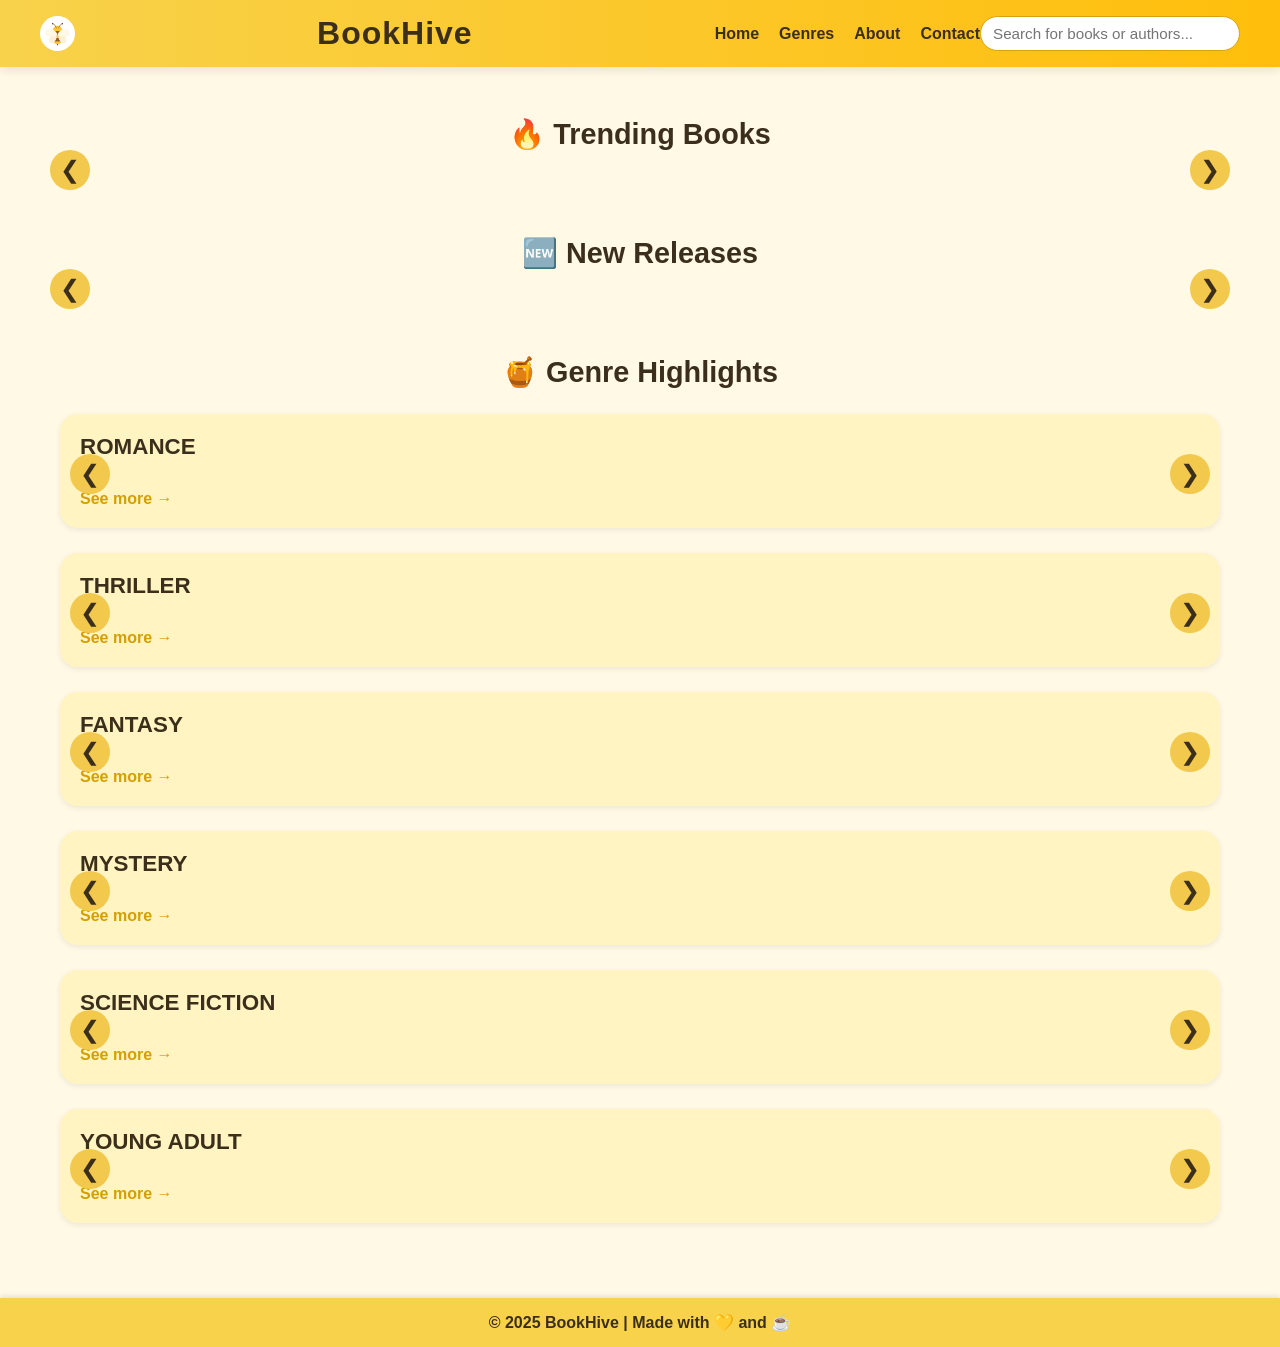
<file: index.html>
<!DOCTYPE html>
<html lang="en">

<head>
  <meta charset="UTF-8" />
  <meta name="viewport" content="width=device-width, initial-scale=1.0" />

  <title>BookHive | Find Your Next Favorite Book</title>

  <!-- Favicon -->
  <link rel="icon" href="HoneyBeeLogo.jpg" />

  <!-- Connect CSS -->
  <link rel="stylesheet" href="style.css">
</head>

<body>

  <!-- ================= HEADER ================= -->
  <header>
    <img src="HoneyBeeLogo.jpg" alt="BookHiveLogo" class="logo" />

    <h1>BookHive</h1>

    <nav>
      <a href="index.html">Home</a>
      <a href="#genreHighlights">Genres</a>
      <a href="#">About</a>
      <a href="#">Contact</a>
    </nav>

    <input
      type="text"
      id="searchBar"
      placeholder="Search for books or authors..."
    />
  </header>

  <!-- ================= TRENDING BOOKS ================= -->
  <section>
    <h2>🔥 Trending Books</h2>
    <div class="carousel-container">
      <button class="scroll-btn left">❮</button>
      <div class="book-container" id="trendingBooks"></div>
      <button class="scroll-btn right">❯</button>
    </div>
  </section>

  <!-- ================= NEW RELEASES ================= -->
  <section>
    <h2>🆕 New Releases</h2>
    <div class="carousel-container">
      <button class="scroll-btn left">❮</button>
      <div class="book-container" id="newReleases"></div>
      <button class="scroll-btn right">❯</button>
    </div>
  </section>

  <!-- ================= GENRE HIGHLIGHTS ================= -->
  <section id="genreHighlights">
    <h2>🍯 Genre Highlights</h2>
  </section>

  <!-- ================= FOOTER ================= -->
  <footer>
    <p>© 2025 BookHive | Made with 💛 and ☕</p>
  </footer>

  <!-- ================= SCRIPT ================= -->
  <script src="script.js"></script>

  <script>
    document.getElementById("searchBar")
      .addEventListener("keypress", (e) => {
        if (e.key === "Enter") {
          const query = e.target.value.trim();
          if (query) {
            localStorage.setItem("searchQuery", query);
            window.location.href =
              "genre.html?search=" + encodeURIComponent(query);
          }
        }
      });
  </script>

</body>
</html>
</file>
<file: style.css>
/* ===================== GLOBAL ===================== */
* {
  box-sizing: border-box;
  margin: 0;
  padding: 0;
  font-family: 'Poppins', sans-serif;
}

body {
  background: #fff9e6; /* warm honey yellow */
  color: #3b2f1c;
  min-height: 100vh;
}

/* ===================== HEADER ===================== */
header {
  background: linear-gradient(90deg, #f8d24b, #ffbe0b);
  color: #3b2f1c;
  display: flex;
  align-items: center;
  justify-content: space-between;
  flex-wrap: wrap;
  padding: 15px 40px;
  box-shadow: 0 3px 10px rgba(0, 0, 0, 0.1);
  position: sticky;
  top: 0;
  z-index: 100;
}

header .logo {
  width: 35px;
  height: 35px;
  border-radius: 50%;
  object-fit: cover;
}

header h1 {
  flex: 1;
  text-align: center;
  font-size: 2rem;
  letter-spacing: 1px;
  color: #3b2f1c;
}

nav {
  display: flex;
  gap: 20px;
}

nav a {
  color: #3b2f1c;
  text-decoration: none;
  font-weight: 600;
  transition: color 0.3s ease;
}

nav a:hover {
  color: #8a6f00;
}

/* Search Bar */
#searchBar {
  width: 260px;
  padding: 8px 12px;
  border-radius: 25px;
  border: 1.5px solid #d8a30a;
  font-size: 0.95rem;
  outline: none;
  transition: 0.3s;
}

#searchBar:focus {
  border-color: #ffce00;
  box-shadow: 0 0 5px #ffdd55;
}

/* ===================== SECTIONS ===================== */
section {
  margin: 40px auto;
  padding: 10px 20px;
  max-width: 1200px;
}

h2 {
  color: #3b2f1c;
  text-align: center;
  margin-bottom: 15px;
  font-size: 1.8rem;
}

/* ===================== BOOK CARDS ===================== */
.book-container {
  display: flex;
  gap: 20px;
  overflow-x: auto;
  scroll-behavior: smooth;
  padding-bottom: 10px;
}

.book-container::-webkit-scrollbar {
  height: 8px;
}

.book-container::-webkit-scrollbar-thumb {
  background: #f2c94c;
  border-radius: 10px;
}

.book-card {
  background-color: #fff8e7;
  border: 2px solid #f2c94c;
  border-radius: 15px;
  width: 180px;
  flex: 0 0 auto;
  text-align: center;
  box-shadow: 0 2px 5px rgba(0, 0, 0, 0.1);
  transition: transform 0.25s ease, box-shadow 0.25s ease;
  cursor: pointer;
}

.book-card:hover {
  transform: translateY(-6px);
  box-shadow: 0 4px 12px rgba(0, 0, 0, 0.15);
}

.book-card img {
  width: 100%;
  height: 250px;
  object-fit: cover;
  border-radius: 12px 12px 0 0;
}

.book-card h3 {
  font-size: 1rem;
  margin: 8px 0 4px;
  color: #3b2f1c;
}

.book-card p {
  font-size: 0.9rem;
  color: #5b4a1f;
}

/* Smaller cards in highlights */
.small-grid .book-card {
  width: 150px;
}

/* ===================== CAROUSEL BUTTONS ===================== */
.carousel-container {
  position: relative;
  display: flex;
  align-items: center;
}

.scroll-btn {
  position: absolute;
  top: 40%;
  transform: translateY(-50%);
  background-color: #f2c94c;
  color: #3b2f1c;
  border: none;
  border-radius: 50%;
  width: 40px;
  height: 40px;
  font-size: 1.5rem;
  cursor: pointer;
  z-index: 10;
  transition: background-color 0.3s, box-shadow 0.3s;
}

.scroll-btn.left {
  left: -10px;
}

.scroll-btn.right {
  right: -10px;
}

.scroll-btn:hover {
  background-color: #ffde59;
  box-shadow: 0 0 10px rgba(255, 200, 0, 0.6);
}

/* ===================== GENRE HIGHLIGHTS ===================== */
.genre-highlight {
  background-color: #fff4c2;
  border-radius: 18px;
  padding: 20px;
  margin: 25px 0;
  box-shadow: 0 2px 6px rgba(0, 0, 0, 0.08);
}

.genre-highlight h3 {
  color: #3b2f1c;
  font-size: 1.4rem;
  margin-bottom: 10px;
  text-align: left;
}

.see-more {
  display: inline-block;
  margin-top: 10px;
  color: #d49f00;
  font-weight: bold;
  text-decoration: none;
  transition: color 0.3s;
}

.see-more:hover {
  color: #ffb400;
}

/* ===================== GENRE PAGE ===================== */
#genreTitle {
  text-align: center;
  font-size: 2rem;
  color: #3b2f1c;
  margin: 15px 0;
}

#sortSelect {
  display: block;
  margin: 10px auto 20px;
  padding: 6px 10px;
  border-radius: 6px;
  border: 1.5px solid #d4a017;
  background: #fffdf5;
  cursor: pointer;
}

/* ===================== BOOK DETAILS PAGE ===================== */
.book-details {
  display: flex;
  flex-wrap: wrap;
  justify-content: center;
  gap: 40px;
  padding: 40px;
  align-items: flex-start;
}

.book-details img {
  width: 280px;
  height: 400px;
  border-radius: 10px;
  object-fit: cover;
  box-shadow: 0 4px 10px rgba(0, 0, 0, 0.2);
}

.book-details .info {
  max-width: 500px;
  background: #fff8e7;
  border: 2px solid #f2c94c;
  border-radius: 15px;
  padding: 25px;
  line-height: 1.6;
}

.book-details h2 {
  color: #3b2f1c;
  margin-bottom: 10px;
}

.book-details p {
  color: #5b4a1f;
  font-size: 1rem;
}

/* Buy Buttons */
.buy-links {
  margin-top: 15px;
}

.buy-btn {
  display: inline-block;
  padding: 10px 18px;
  margin: 6px 5px 0 0;
  border-radius: 8px;
  background-color: #f2c94c;
  color: #3b2f1c;
  font-weight: bold;
  text-decoration: none;
  transition: 0.3s;
}

.buy-btn:hover {
  background-color: #ffd84d;
  box-shadow: 0 0 10px rgba(255, 210, 70, 0.6);
}

/* ===================== FOOTER ===================== */
footer {
  background: #f8d24b;
  color: #3b2f1c;
  text-align: center;
  padding: 15px;
  margin-top: 40px;
  font-weight: 600;
  box-shadow: 0 -2px 5px rgba(0, 0, 0, 0.1);
}

/* ===================== RESPONSIVE ===================== */
@media (max-width: 768px) {
  header {
    flex-direction: column;
    gap: 10px;
    text-align: center;
  }

  nav {
    flex-wrap: wrap;
    justify-content: center;
  }

  #searchBar {
    width: 80%;
    margin-top: 10px;
  }

  .book-details {
    flex-direction: column;
    align-items: center;
  }

  .book-details img {
    width: 220px;
    height: 320px;
  }

  .scroll-btn {
    width: 35px;
    height: 35px;
    font-size: 1.2rem;
  }

  .logo {
    width: 40px;      /* change size here */
    height: auto;
}
}
</file>
